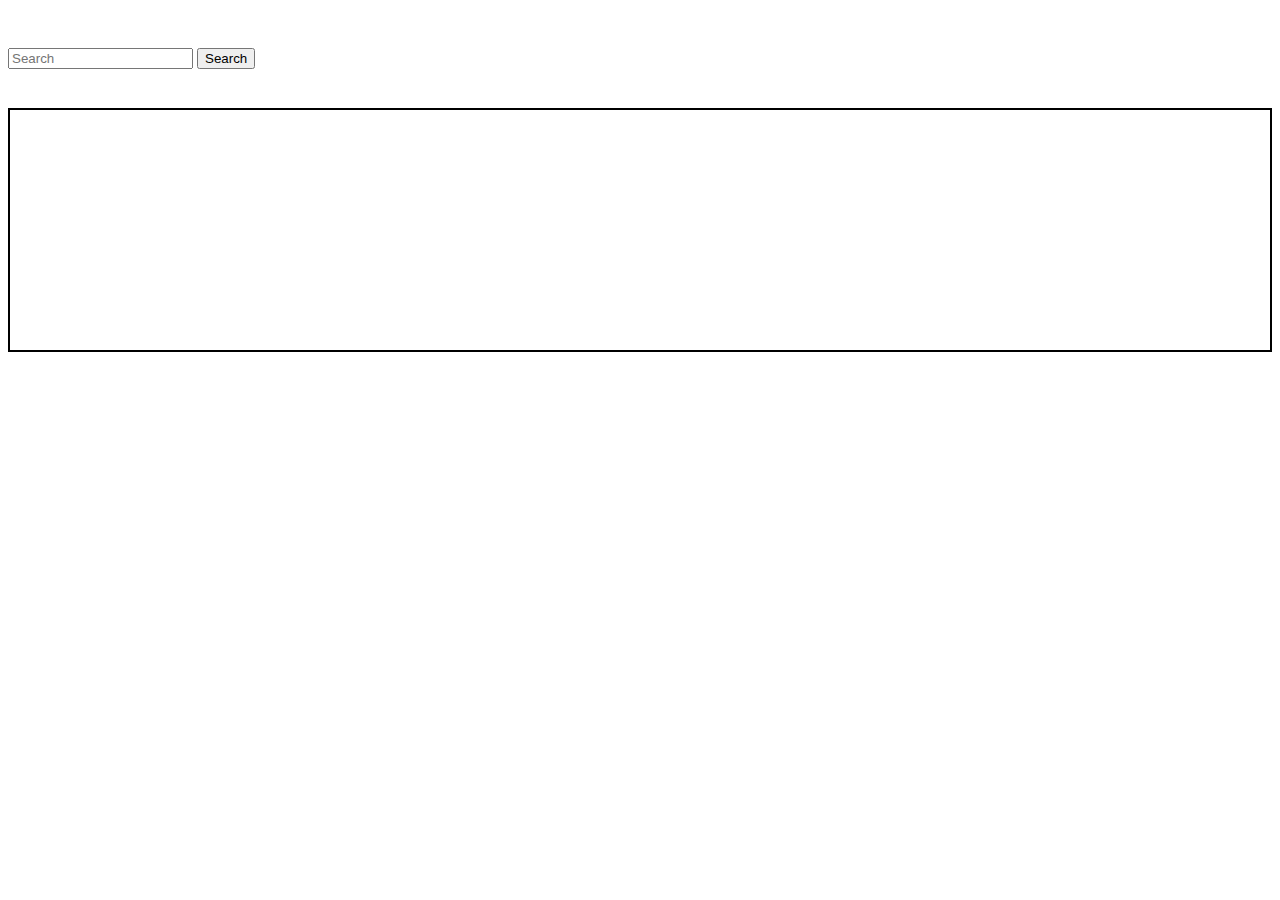
<file: HW_8/index.html>
<!DOCTYPE html>
<html lang="en">
    <head>
        <title>HW 8</title>
        <meta name='viewport' content='width=device-width, initial-scale=1.0, user-scalable=0'>
        <link href="https://cdn.jsdelivr.net/npm/bootstrap@5.0.0-beta3/dist/css/bootstrap.min.css" rel="stylesheet" integrity="sha384-eOJMYsd53ii+scO/bJGFsiCZc+5NDVN2yr8+0RDqr0Ql0h+rP48ckxlpbzKgwra6" crossorigin="anonymous" />
        <link href="css/main.css" rel="stylesheet" />
    </head>

    <body>
    	<div class="container">
	    	<div class="header bg-dark">
	    		<div class="container-fluid d-flex justify-content-end">
	    			<form class="d-flex">
						<input class="form-control me-2" type="search" placeholder="Search" aria-label="Search">
						<button class="btn btn-outline-success btn-search-city">Search</button>
					</form>
	    		</div>
			</div>
    		<div class="info-container"></div>
    	</div>

    	<script src="https://cdn.jsdelivr.net/npm/bootstrap@5.0.0-beta3/dist/js/bootstrap.bundle.min.js" integrity="sha384-JEW9xMcG8R+pH31jmWH6WWP0WintQrMb4s7ZOdauHnUtxwoG2vI5DkLtS3qm9Ekf" crossorigin="anonymous"></script>
        <script src="app/main.js" type="module"></script>
    </body>
</html>
</file>
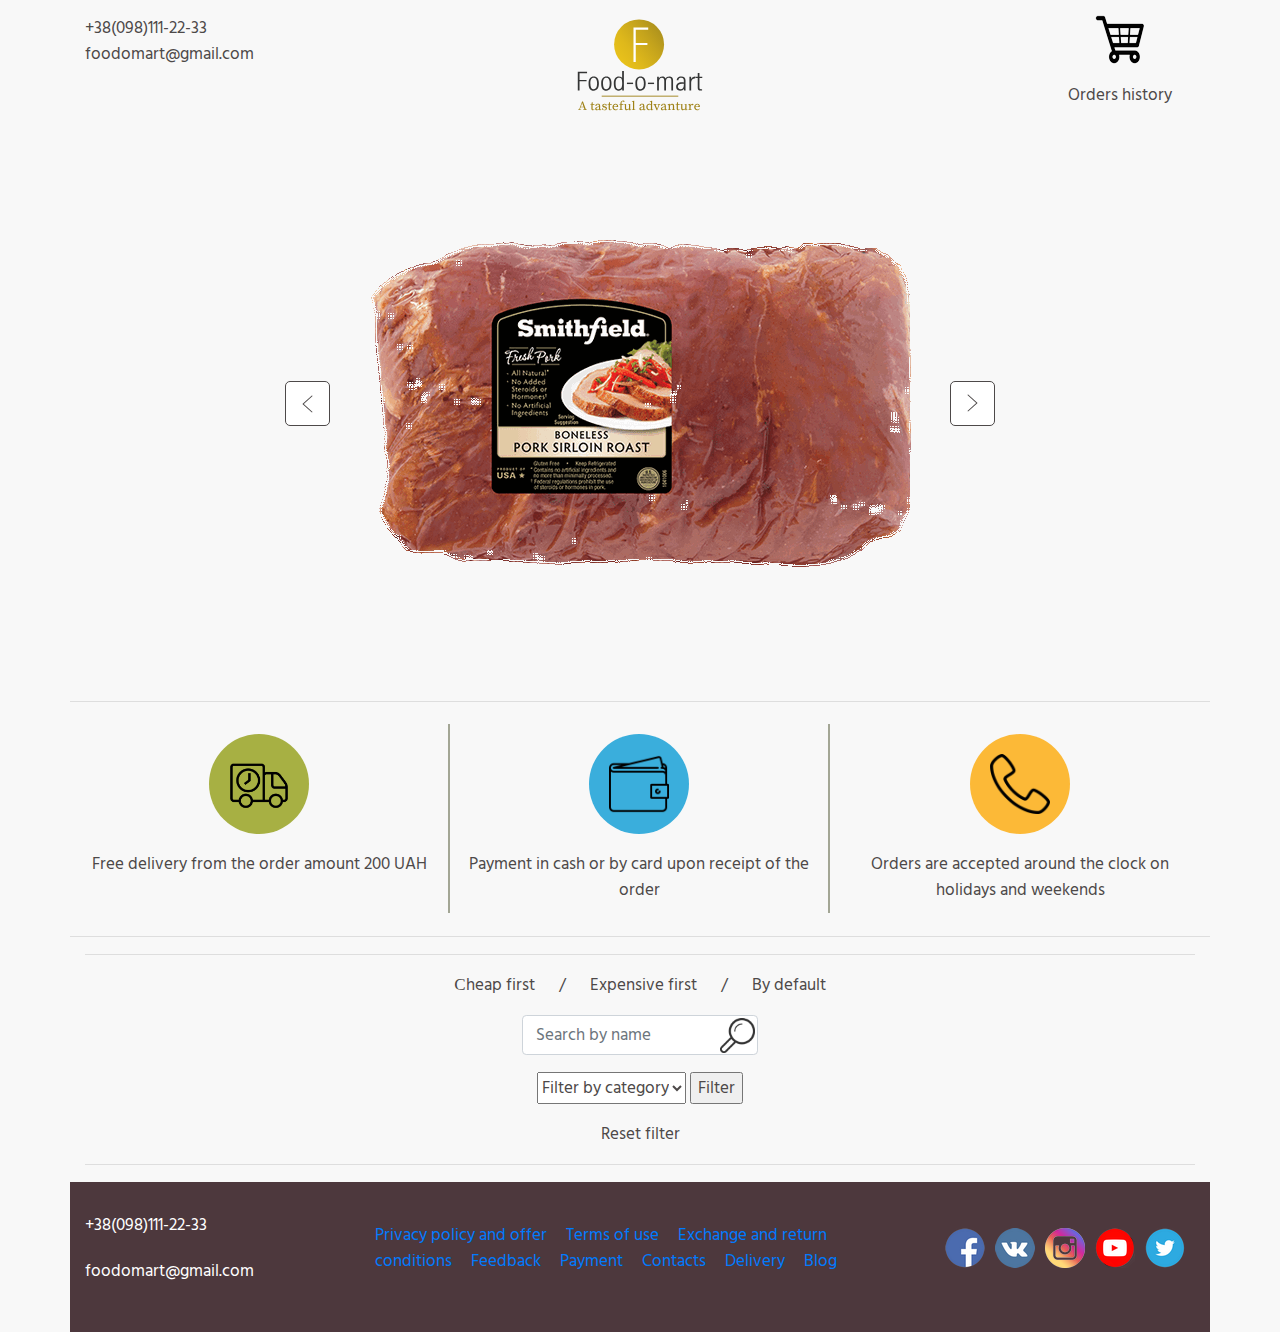
<file: Online store/index.html>
<!DOCTYPE html>
<html lang="en">
    <head>
        <title>Food-o-mart</title>
        <link rel="stylesheet" href="https://maxcdn.bootstrapcdn.com/bootstrap/4.0.0/css/bootstrap.min.css" integrity="sha384-Gn5384xqQ1aoWXA+058RXPxPg6fy4IWvTNh0E263XmFcJlSAwiGgFAW/dAiS6JXm" crossorigin="anonymous">
        <link href="css/main.css" rel="stylesheet" />
        <link href="css/cart.css" rel="stylesheet" />
        <link rel="stylesheet" href="css/fonts.css">
        <meta name='viewport' content='width=device-width, initial-scale=1.0, user-scalable=0'>
    </head>
    <body>
        <div class="cart-modal-window close">
            <div class="container cart__content-container">
                <h2 class="cart__heading mb-3">Cart</h2>
                <div class="row">
                    <div class="d-flex cart_table-heading col-sm-12 mb-4">
                    </div>
                </div>
                <div class="cart__products-container"></div>
                <div class="cart__total-price-container">
                    <div class="cart__total-price-content">
                        <p class="cart__total-price-heading">Total:</p>
                        <p><span class="cart__total-price"></span> UAH</p>
                        <button class="btn cart__order-btn">Make an order</button>
                    </div>
                </div>
            </div>
        </div>

        <div class="product__modal-window close">
            <div class="container product__content-container p-4">
                <h2 class="product__heading mb-3">Product details</h2>
                <div class="row product__container m-2">
                </div>
            </div>
        </div>

        <div class="order__modal-window close">
            <div class="container order__content-container p-4">
                <h2 class="order__heading mb-3">Order details</h2>
                <div class="row order__info-container m-2">
                </div>
            </div>
        </div>

        <div class="history__modal-window close">
            <div class="container history__content-container p-4">
                <h2 class="history__heading mb-3">History details</h2>
                <div class="row history__info-container m-2">
                </div>
                <div class="close-btn">X</div>
            </div>
        </div>

        <div class="wrapper">
            <header class="container-fluid header mb-2">
                <div class="row header__content-wrapper">
                    <div class="col-sm-4 contacts-container">
                        <p class="contacts-phone">+38(098)111-22-33</p>
                        <p class="contacts-email">
                            <a class="contacts-email-link" href="foodomart@gmail.com">foodomart@gmail.com</a>
                        </p>
                    </div>
                    <div class="col-sm-4 header__logo-container d-flex justify-content-center">
                        <a href="#">
                            <img class="header__logo" src="img/logo.svg" alt="logo">
                        </a>
                    </div>
                    <div class="col-sm-8 col-md-4 header__actions-alignment d-flex justify-content-end">
                        <div class="header__actions-container">
                            <div class="header__cart-container">
                                <img class="mb-2" src="img/cart.png" alt="cart icon">
                            </div>
                            <p class="header__orders-history">Orders history</p>
                        </div>
                    </div>
                </div>
            </header>

            <aside class="container-fluid promo-slider__container">
                <div class="row d-flex justify-content-center">
                    <div class="col-sm-11 col-xl-8 slider-container">
                        <div class="arrow-left-container">
                            <img src="img/a-icon-arrow.svg" alt="left arrow" />
                        </div>
                        <div class="slider-window">
                            <div class="slide-line">
                                <div class="slider-item">
                                    <div class="slide-photo-container">
                                        <img class="slide-picture" src="#" alt="products picture" />
                                    </div>
                                </div>
                            </div>
                        </div>
                        <div class="arrow-right-container arrow-right-container">
                            <img src="img/a-icon-arrow.svg" alt="right arrow" />
                        </div>
                    </div>
                </div>
            </aside>

            <hr>

            <section class="container-fluid section-rules mb-2">
                <div class="row">
                    <div class="col-md-4 section-rules__block">
                        <div class="section-rules__image-container section-rules__delivery-image-block mb-3">
                            <img class="section-rules__image" src="img/delivery.png" alt="delivery icon">
                        </div>
                        <p>Free delivery from the order amount 200 UAH</p>
                    </div>
                    <div class="col-md-4 section-rules__block">
                        <div class="section-rules__image-container section-rules__payment-image-block mb-3">
                            <img class="section-rules__image" src="img/wallet.png" alt="wallet icon">
                        </div>
                        <p>Payment in cash or by card upon receipt of the order</p>
                    </div>
                    <div class="col-md-4 section-rules__block">
                        <div class="section-rules__image-container section-rules__order-image-block mb-3">
                            <img class="section-rules__image" src="img/phone.png" alt="phone icon">
                        </div>
                        <p>Orders are accepted around the clock on holidays and weekends</p>
                    </div>
                </div>
            </section>

            <hr>

            <main class="container-fluid section-gallery">

                <hr>
                <div class="row section-gallery__filter-container">
                    <div class="section-gallery__filter-options-container">
                        <div class="mb-3">
                            <span class="section-gallery__filter-option filter-cheap-first">Сheap first</span>
                            <span class="section-gallery__filter-options-divider">/</span>
                            <span class="section-gallery__filter-option filter-expensive-first">Expensive first</span>
                            <span class="section-gallery__filter-options-divider">/</span>
                            <span class="section-gallery__filter-option filter-default">By default</span> 
                        </div>
                        
                        <p class="section-gallery__filter-search-wrapper mb-3">
                            <input class="form-control filter-by-name" type="search" placeholder="Search by name" aria-label="Search">
                            <button class="section-gallery__filter-btn-search" type="submit">
                                <img class="filter-btn-search-icon" src="img/loupe.png" alt="loupe icon">
                            </button>
                        </p>
                        <p class="mb-3">
                            <select class="category-filter" size="1">
                                <option selected disabled>Filter by category</option>
                             </select>
                            <input class="category-filter-submit-btn" type="submit" value="Filter">
                        </p>
                        <span class="section-gallery__filter-option filter-reset-btn">Reset filter</span>
                    </div>
                    
                </div>
                <hr>

                <div class="row section-gallery__content">
                </div>
            </main>

            <footer class="container-fluid footer">
                <div class="row footer__content-wrapper">
                    <div class="col-xs-12 col-lg-3 contacts-container">
                        <p class="footer__contacts-phone contacts-phone">+38(098)111-22-33</p>
                        <p class="contacts-email contacts-email">
                            <a class="footer__contacts-email-link contacts-email-link" href="foodomart@gmail.com">foodomart@gmail.com</a>
                        </p>
                    </div>
                    <div class="col-xs-12 col-lg-6 footer__nav">
                        <span class="footer__nav-link">
                            <a href="">Privacy policy and offer</a>
                        </span>
                        <span class="footer__nav-link">
                            <a href="">Terms of use</a>
                        </span>
                        <span class="footer__nav-link">
                            <a href="">Exchange and return conditions</a>
                        </span>
                        <span class="footer__nav-link">
                            <a href="">Feedback</a>
                        </span>
                        <span class="footer__nav-link">
                            <a href="">Payment</a>
                        </span>
                        <span class="footer__nav-link">
                            <a href="">Contacts</a>
                        </span>
                        <span class="footer__nav-link">
                            <a href="">Delivery</a>
                        </span>
                        <span class="footer__nav-link">
                            <a href="">Blog</a>
                        </span>
                    </div>
                    <div class="col-xs-12 col-lg-3 footer__social-links-container">
                        <div class="footer__fb-link">
                            <a href="#">
                                <img class="footer__social-icon" src="img/fb.png" alt="facebook icon" />  
                                <div class="footer__icon-shadow"></div>  
                            </a>
                        </div>
                        <div class="footer__vk-link">
                            <a href="#">
                                <img class="footer__social-icon" src="img/vk.png" alt="vkontakte icon" />
                                <div class="footer__icon-shadow"></div>
                            </a>    
                        </div>
                        <div class="footer__insta-link">
                            <a href="#">
                                <img class="footer__social-icon" src="img/insta.png" alt="instagram icon" />
                                <div class="footer__icon-shadow"></div>
                            </a>    
                        </div>
                        <div class="footer__youtube-link">
                            <a href="#">
                                <img class="footer__social-icon" src="img/ytube.png" alt="youtube icon" />
                                <div class="footer__icon-shadow"></div>
                            </a>    
                        </div>
                        <div class="footer__twitter-link">
                            <a href="#">
                                <img class="footer__social-icon" src="img/twit.png" alt="twitter icon" />
                                <div class="footer__icon-shadow"></div>
                            </a>
                        </div>
                    </div>
                </div>
            </footer>
        </div>

        <script src="./app/main.js" type="module"></script>
    </body>
</html>
</file>
<file: HW_8/css/main.css>
.header {
	height: 100px;
	display: flex;
	align-items: center;
}

.info-container {
	padding: 20px;
	height: 200px;
	border: 2px solid black;
}
</file>
<file: Online store/css/main.css>
@import 'fonts.css';
@import 'header.css';
@import 'slider.css';
@import 'section_rules.css';
@import 'products_gallery.css';
@import 'product_details.css';
@import 'order.css';
@import 'history_orders.css';
@import 'footer.css';

body,table,video,div,span,applet,object,iframe,h1,h2,h3,h4,h5,h6,p,pre,a,abbr,acronym,address,big,cite,code,del,dfn,em,img,ins,kbd,s,samp,small,strike,strong,sub,sup,tt,var,b,u,i,center,dl,dt,dd,li,fieldset,form,label,legend,caption,tbody,tfoot,thead,tr,th,td,canvas,embed,output,ruby,summary,time,mark,audio,html,q,blockquote,ul,ol,section,aside,details,figure,figcaption,footer,header,hgroup,menu,nav,article{margin:0;padding:0;border:0;font-size:100%;font:inherit;vertical-align:baseline}body{line-height:1}table{border-collapse:collapse;border-spacing:0}q,blockquote{quotes:none}ul,ol{list-style:none}section,aside,details,figure,figcaption,footer,header,hgroup,menu,nav,article{display:block}q:after,blockquote:after,q:before,blockquote:before{content:none}

* {
	box-sizing: border-box;
	scroll-behavior: smooth;
	font-family: "HindSiliguri" !important;
	font-size: 17px !important;
	line-height: 26px !important;
	font-weight: normal !important;
	color: #4D4949;
}

body {
	background-color: #F8F8F8;
	position: relative;
}

.wrapper {
	max-width: 1140px;
	margin: 0 auto;
	background-color: #F8F8F8;
}

.close {
	display: none;
}

.btn {
  font-family: "HindSiliguri";
  font-size: 15px;
  line-height: 25px;
  border: 1px solid #393737;
}

.btn:hover {
  background-color: #393737;
  color: white;
  cursor: pointer;
}
</file>
<file: Online store/css/cart.css>
@import 'fonts.css';

.cart-modal-window {
	position: absolute;
	z-index: 4000;
	top: 0;
	left: 0;
	height: 100%;
	width: 100%;
	background-color: rgba(0, 0, 0, 0.7);
	padding: 50px 0;
}

.cart__content-container {
	max-height: 700px;
	overflow: auto;
	position: fixed;
	left: 50%;
	transform: translate(-50%);
	min-height: 420px;
	background-color: #F8F8F8;
	padding: 20px;
	border-radius: 5px;
}

.cart__heading {
	font-size: 26px !important;
}

.cart__item-container {
	height: auto;
	display: flex;
	align-items: center;
	margin-bottom: 30px;
}

.cart__item {
	display: flex;
	align-items: center;
}

.cart__item-describe {
	display: flex;
	flex-direction: column;
}

.cart__item-describe-top,
.cart__item-describe-bottom {
	display: flex;
	flex-direction: column;
}

.cart__item-img-container {
	max-width: 200px;
	max-height: 200px;
}

.cart__item-img {
	max-height: 100%;
	max-width: 100%;
}

.cart__item-title {
	font-size: 20px !important;
}

.cart__item-price {
	display: flex;
}

.product-describe__counter {
	display: flex;
	align-items: center;
}

.product-describe__quantity {
	margin: 0 20px;
}

.cart__item-total-price {
	display: flex;
}

.cart__item-delete-btn-wrapper {
	display: flex;
	justify-content: center;
}

.cart__item-delete-btn {
	position: relative;
	padding: 0;
	width: 30px;
	height: 30px;
	border: none;
	outline: none;
}

.cart__item-delete-btn:focus {
	outline: none;
}

.cart__item-delete-btn-cross {
	position: absolute;
	top: 0;
	left: 0;
	cursor: pointer;
	border-radius: 10px;
}

.cart__item-delete-btn-cross:hover {
	box-shadow: 0 0 5px rgba(0,0,0,0.5);
}

.cart__item-delete-btn-cross:active {
	height: 26px;
	width: 26px;
}

.cart__total-price-container {
	display: flex;
	justify-content: flex-end;
}

.cart__total-price-content {
	width: 200px;
	display: flex;
	flex-direction: column;
	margin-bottom: 30px;
}

.cart__total-price-heading,
.cart__total-price {
	font-size: 26px !important;
	margin-bottom: 20px;
}
</file>
<file: Online store/css/fonts.css>
@font-face {
  font-family: "HindSiliguri";
  src: url("../fonts/HindSiliguri-Bold.ttf") format("truetype");
  font-style: normal;
  font-weight: 700;
}

@font-face {
  font-family: "HindSiliguri";
  src: url("../fonts/HindSiliguri-Light.ttf") format("truetype");
  font-style: normal;
  font-weight: 300;
}

@font-face {
  font-family: "HindSiliguri";
  src: url("../fonts/HindSiliguri-Medium.ttf") format("truetype");
  font-style: normal;
  font-weight: 500;
}

@font-face {
  font-family: "HindSiliguri";
  src: url("../fonts/HindSiliguri-Regular.ttf") format("truetype");
  font-style: normal;
  font-weight: normal;
}

@font-face {
  font-family: "HindSiliguri";
  src: url("../fonts/HindSiliguri-SemiBold.ttf") format("truetype");
  font-style: normal;
  font-weight: 600;
}

@font-face {
  font-family: "Lucida Grande Bold";
  src: url("../fonts/Lucida Grande Bold.ttf") format("truetype");
  font-style: normal;
  font-weight: 700;
}
</file>
